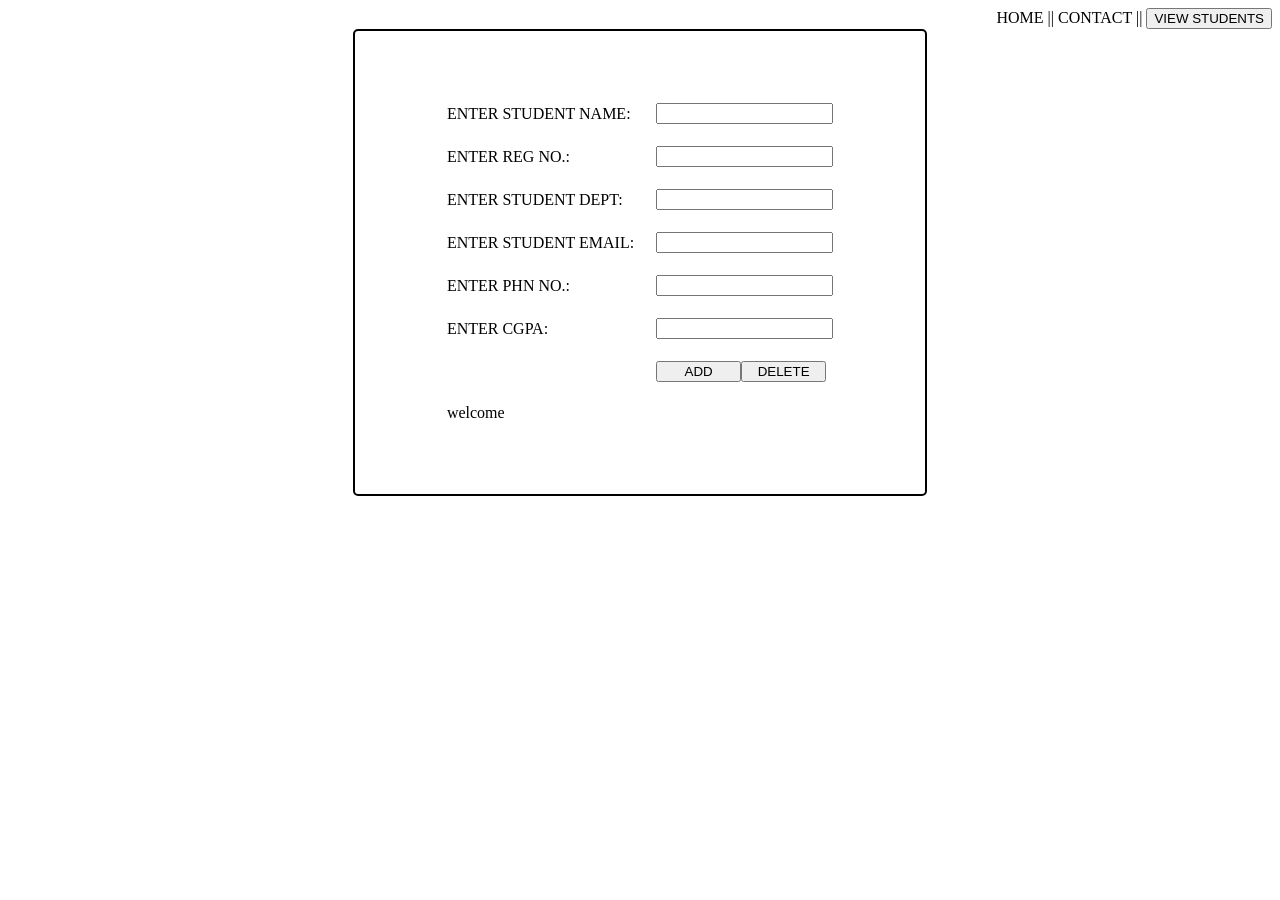
<file: Day-5/index.html>
<!DOCTYPE html>
<html lang="en">
<head>
    <meta charset="UTF-8">
    <meta name="viewport" content="width=device-width, initial-scale=1.0">
    <link rel="stylesheet" href="dbms.css">
    <title>Document</title>
</head>
<body>
    <div style="text-align:end;">
        <nav href="#yas" style="display: inline;">HOME || </nav>
        <nav href="#sas" style="display: inline; ">CONTACT || </nav>
        <button href="#ys" style="display: inline;">VIEW STUDENTS</button>
    </div>
    <center>
    <table>
        <form id="userForm">
        <tr>
            <td><label>ENTER STUDENT NAME:</label></td>
            <td><input type="text" id="name"></td>
        </tr>
        <tr>
            <td><label>ENTER REG NO.:</label></td>
            <td><input type="number" id="reg"></td>
        </tr>
        <tr>
            <td><label>ENTER STUDENT DEPT:</label></td>
            <td><input type="text" id="dept"></td>
        </tr>
        <tr>
            <td><label>ENTER STUDENT EMAIL:</label></td>
            <td><input type="text" id="mail"></td>
        </tr>
        <tr>
            <td><label>ENTER PHN NO.:</label></td>
            <td><input type="number" id="ph"></td>
        </tr>
        <tr>
            <td><label>ENTER CGPA:</label></td>
            <td><input type="number" id="gpa"></td>
        </tr>
        <tr>
            <td></td>
            <td><button type="button" style="width: 85px;" onclick="func()">ADD</button><button style="width: 85px;" id="del">DELETE</button></td>
        </tr>
        <tr><td><label id="change">welcome</label></td></tr>
        </form>
    </table>
    </center>
    
    <script src="dbms.js"></script>
</body>
</html>
</file>
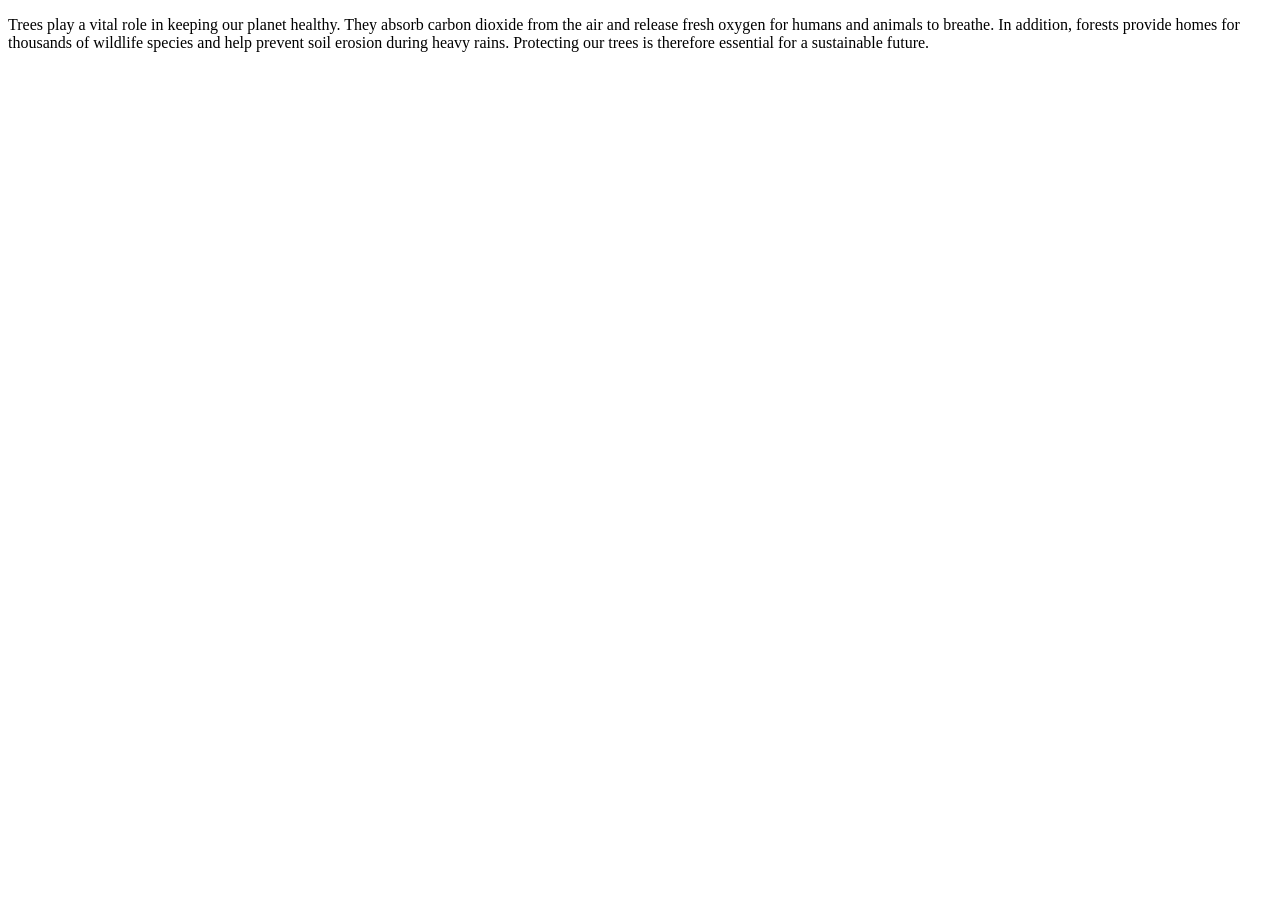
<file: Day-5/Main.html>
<!DOCTYPE html>
<html lang="en">
<head>
    <meta charset="UTF-8">
    <meta name="viewport" content="width=device-width, initial-scale=1.0">
    <title>Document</title>
</head>
<body>
    <p id="yas"></p>
    <script src="Yashuu.js"></script>
</body>
</html>
</file>
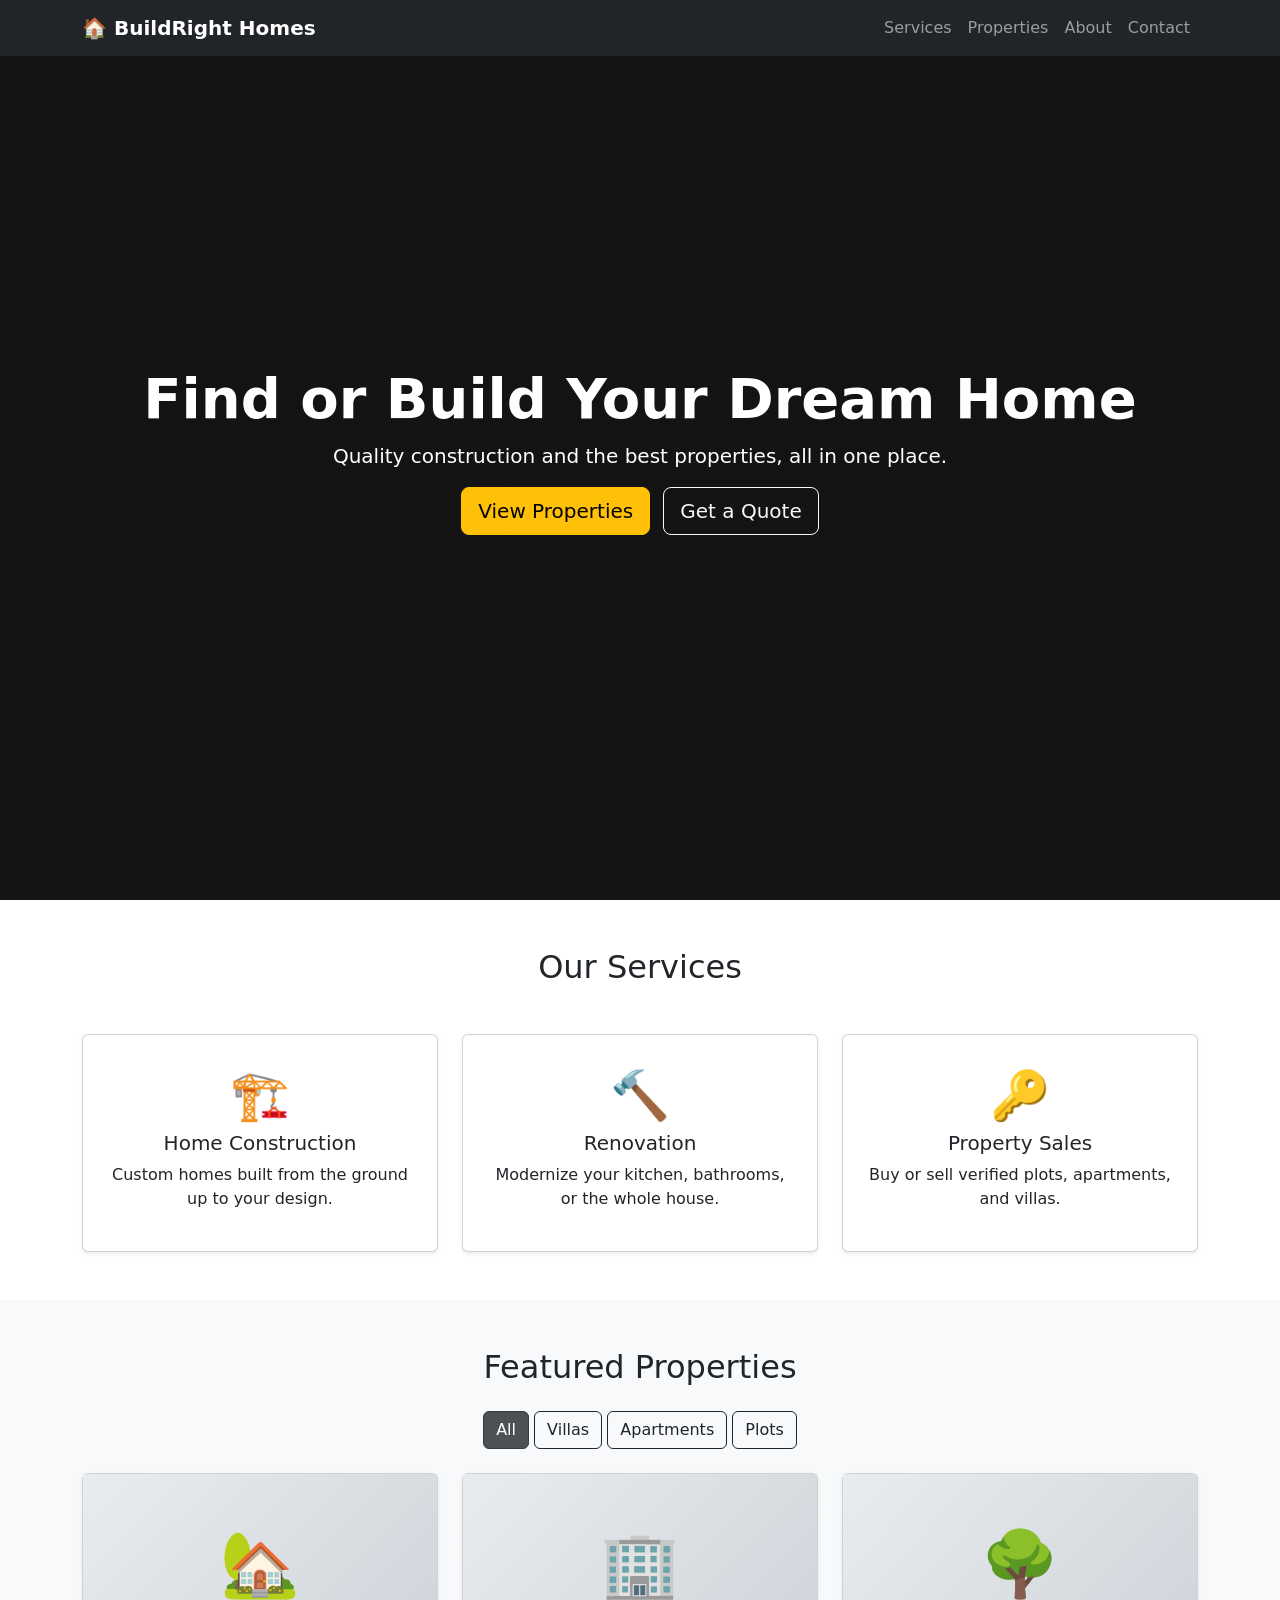
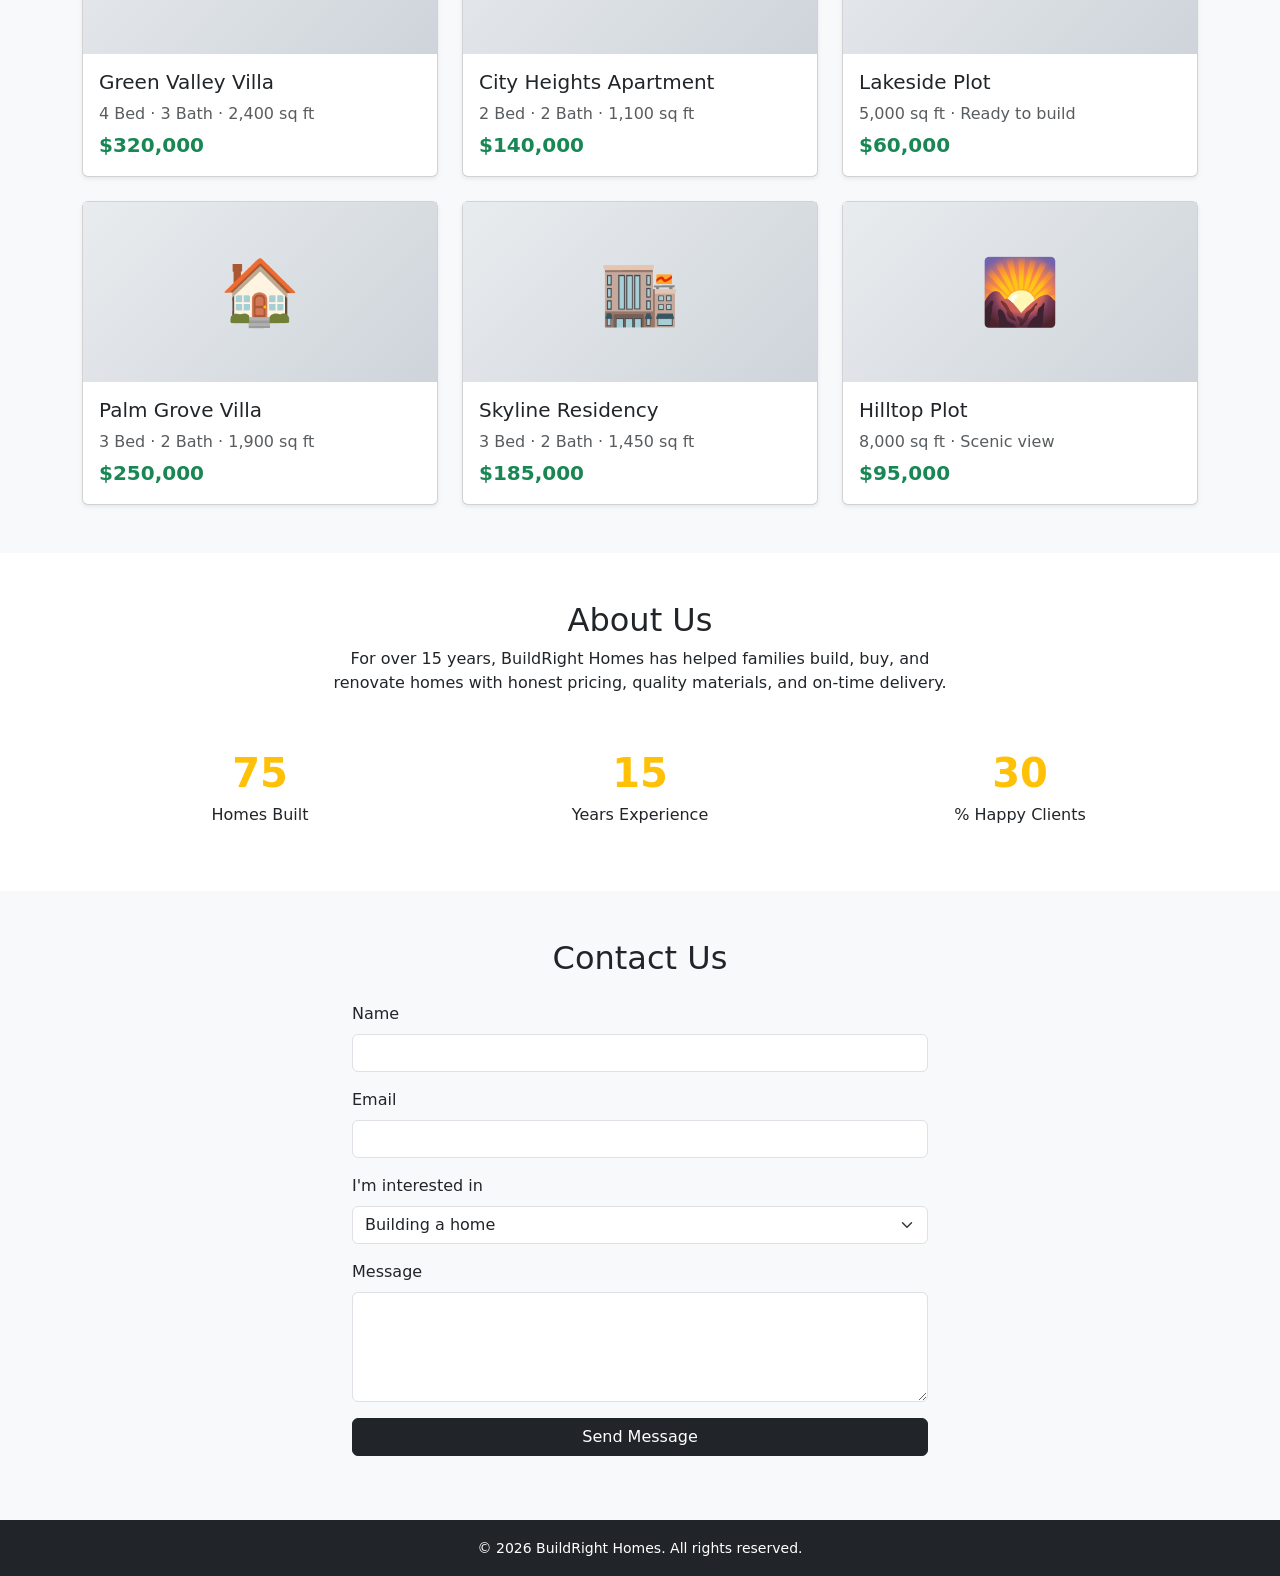
<file: DAY-6/Home buider/index (2).html>
<!DOCTYPE html>
<html lang="en">
<head>
  <meta charset="UTF-8">
  <meta name="viewport" content="width=device-width, initial-scale=1">
  <title>BuildRight Homes | Properties & Home Builders</title>
  <!-- Bootstrap CSS (from CDN) -->
  <link href="https://cdn.jsdelivr.net/npm/bootstrap@5.3.3/dist/css/bootstrap.min.css" rel="stylesheet">
  <!-- Our own CSS (loaded AFTER Bootstrap so it can override it) -->
  <link href="style.css" rel="stylesheet">
</head>
<body>

  <!-- 1. NAVBAR -->
  <nav class="navbar navbar-expand-lg navbar-dark bg-dark fixed-top">
    <div class="container">
      <a class="navbar-brand fw-bold" href="#home">🏠 BuildRight Homes</a>
      <button class="navbar-toggler" data-bs-toggle="collapse" data-bs-target="#menu">
        <span class="navbar-toggler-icon"></span>
      </button>
      <div class="collapse navbar-collapse" id="menu">
        <ul class="navbar-nav ms-auto">
          <li class="nav-item"><a class="nav-link" href="#services">Services</a></li>
          <li class="nav-item"><a class="nav-link" href="#properties">Properties</a></li>
          <li class="nav-item"><a class="nav-link" href="#about">About</a></li>
          <li class="nav-item"><a class="nav-link" href="#contact">Contact</a></li>
        </ul>
      </div>
    </div>
  </nav>

  <!-- 2. HERO -->
  <header id="home" class="hero d-flex align-items-center text-center text-white">
    <div class="container">
      <h1 class="display-4 fw-bold">Find or Build Your Dream Home</h1>
      <p class="lead">Quality construction and the best properties, all in one place.</p>
      <a href="#properties" class="btn btn-warning btn-lg me-2">View Properties</a>
      <a href="#contact" class="btn btn-outline-light btn-lg">Get a Quote</a>
    </div>
  </header>

  <!-- 3. SERVICES -->
  <section id="services" class="py-5">
    <div class="container">
      <h2 class="text-center mb-5">Our Services</h2>
      <div class="row g-4 text-center">
        <div class="col-md-4">
          <div class="card h-100 shadow-sm p-4">
            <div class="icon">🏗️</div>
            <h5>Home Construction</h5>
            <p>Custom homes built from the ground up to your design.</p>
          </div>
        </div>
        <div class="col-md-4">
          <div class="card h-100 shadow-sm p-4">
            <div class="icon">🔨</div>
            <h5>Renovation</h5>
            <p>Modernize your kitchen, bathrooms, or the whole house.</p>
          </div>
        </div>
        <div class="col-md-4">
          <div class="card h-100 shadow-sm p-4">
            <div class="icon">🔑</div>
            <h5>Property Sales</h5>
            <p>Buy or sell verified plots, apartments, and villas.</p>
          </div>
        </div>
      </div>
    </div>
  </section>

  <!-- 4. PROPERTIES (filtered with JavaScript) -->
  <section id="properties" class="py-5 bg-light">
    <div class="container">
      <h2 class="text-center mb-4">Featured Properties</h2>

      <div class="text-center mb-4" id="filters">
        <button class="btn btn-dark active" data-filter="all">All</button>
        <button class="btn btn-outline-dark" data-filter="villa">Villas</button>
        <button class="btn btn-outline-dark" data-filter="apartment">Apartments</button>
        <button class="btn btn-outline-dark" data-filter="plot">Plots</button>
      </div>

      <div class="row g-4">
        <div class="col-md-4 property" data-type="villa">
          <div class="card shadow-sm">
            <div class="img-box">🏡</div>
            <div class="card-body">
              <h5>Green Valley Villa</h5>
              <p class="text-muted mb-1">4 Bed · 3 Bath · 2,400 sq ft</p>
              <p class="price">$320,000</p>
            </div>
          </div>
        </div>
        <div class="col-md-4 property" data-type="apartment">
          <div class="card shadow-sm">
            <div class="img-box">🏢</div>
            <div class="card-body">
              <h5>City Heights Apartment</h5>
              <p class="text-muted mb-1">2 Bed · 2 Bath · 1,100 sq ft</p>
              <p class="price">$140,000</p>
            </div>
          </div>
        </div>
        <div class="col-md-4 property" data-type="plot">
          <div class="card shadow-sm">
            <div class="img-box">🌳</div>
            <div class="card-body">
              <h5>Lakeside Plot</h5>
              <p class="text-muted mb-1">5,000 sq ft · Ready to build</p>
              <p class="price">$60,000</p>
            </div>
          </div>
        </div>
        <div class="col-md-4 property" data-type="villa">
          <div class="card shadow-sm">
            <div class="img-box">🏠</div>
            <div class="card-body">
              <h5>Palm Grove Villa</h5>
              <p class="text-muted mb-1">3 Bed · 2 Bath · 1,900 sq ft</p>
              <p class="price">$250,000</p>
            </div>
          </div>
        </div>
        <div class="col-md-4 property" data-type="apartment">
          <div class="card shadow-sm">
            <div class="img-box">🏬</div>
            <div class="card-body">
              <h5>Skyline Residency</h5>
              <p class="text-muted mb-1">3 Bed · 2 Bath · 1,450 sq ft</p>
              <p class="price">$185,000</p>
            </div>
          </div>
        </div>
        <div class="col-md-4 property" data-type="plot">
          <div class="card shadow-sm">
            <div class="img-box">🌄</div>
            <div class="card-body">
              <h5>Hilltop Plot</h5>
              <p class="text-muted mb-1">8,000 sq ft · Scenic view</p>
              <p class="price">$95,000</p>
            </div>
          </div>
        </div>
      </div>
    </div>
  </section>

  <!-- 5. ABOUT + COUNTERS -->
  <section id="about" class="py-5">
    <div class="container text-center">
      <h2>About Us</h2>
      <p class="mx-auto mb-5" style="max-width:650px">
        For over 15 years, BuildRight Homes has helped families build, buy, and renovate homes
        with honest pricing, quality materials, and on-time delivery.
      </p>
      <div class="row">
        <div class="col-4"><div class="stat" data-target="250">0</div><p>Homes Built</p></div>
        <div class="col-4"><div class="stat" data-target="15">0</div><p>Years Experience</p></div>
        <div class="col-4"><div class="stat" data-target="98">0</div><p>% Happy Clients</p></div>
      </div>
    </div>
  </section>

  <!-- 6. CONTACT FORM -->
  <section id="contact" class="py-5 bg-light">
    <div class="container" style="max-width:600px">
      <h2 class="text-center mb-4">Contact Us</h2>
      <form id="contactForm" novalidate>
        <div class="mb-3">
          <label class="form-label">Name</label>
          <input type="text" id="name" class="form-control" required>
        </div>
        <div class="mb-3">
          <label class="form-label">Email</label>
          <input type="email" id="email" class="form-control" required>
        </div>
        <div class="mb-3">
          <label class="form-label">I'm interested in</label>
          <select id="interest" class="form-select">
            <option>Building a home</option>
            <option>Buying a property</option>
            <option>Renovation</option>
          </select>
        </div>
        <div class="mb-3">
          <label class="form-label">Message</label>
          <textarea id="message" rows="4" class="form-control" required></textarea>
        </div>
        <button type="submit" class="btn btn-dark w-100">Send Message</button>
        <div id="formMsg" class="mt-3"></div>
      </form>
    </div>
  </section>

  <!-- 7. FOOTER -->
  <footer class="bg-dark text-white text-center py-3">
    <small>© 2026 BuildRight Homes. All rights reserved.</small>
  </footer>

  <!-- Bootstrap JS (needed for the mobile menu), then our own JS -->
  <script src="https://cdn.jsdelivr.net/npm/bootstrap@5.3.3/dist/js/bootstrap.bundle.min.js"></script>
  <script src="script.js"></script>
</body>
</html>
</file>
<file: Day-5/dbms.css>
table, tr{
    border-radius: 5px;
    border: 2px solid black;
    padding: 60px;
    padding-left: 80px;
    padding-right: 80px;
}
td{
    padding: 10px;
}
</file>
<file: DAY-6/Home buider/style.css>
/* Smooth scrolling when clicking menu links */
html { scroll-behavior: smooth; }

/* Section anchors shouldn't hide under the fixed navbar */
section { scroll-margin-top: 70px; }

/* HERO: a dark overlay on top of a background image */
.hero {
  min-height: 100vh;
  background:
    linear-gradient(rgba(0, 0, 0, 0.55), rgba(0, 0, 0, 0.55)),
    url("https://images.unsplash.com/photo-1600585154340-be6161a56a0c?w=1600") center/cover,
    #2b2b2b; /* fallback colour if the image doesn't load */
}

/* Service icons */
.icon { font-size: 3rem; }

/* Property card image area (emoji placeholder - swap for real <img> later) */
.img-box {
  height: 180px;
  display: flex;
  align-items: center;
  justify-content: center;
  font-size: 4rem;
  background: linear-gradient(135deg, #e9ecef, #ced4da);
}

.price { color: #198754; font-weight: bold; font-size: 1.25rem; margin: 0; }

/* Hover effect on cards */
.card { transition: transform 0.3s; }
.card:hover { transform: translateY(-6px); }

/* Counter numbers */
.stat { font-size: 2.5rem; font-weight: bold; color: #ffc107; }

/* Class JS adds/removes to hide properties */
.hidden { display: none; }
</file>
